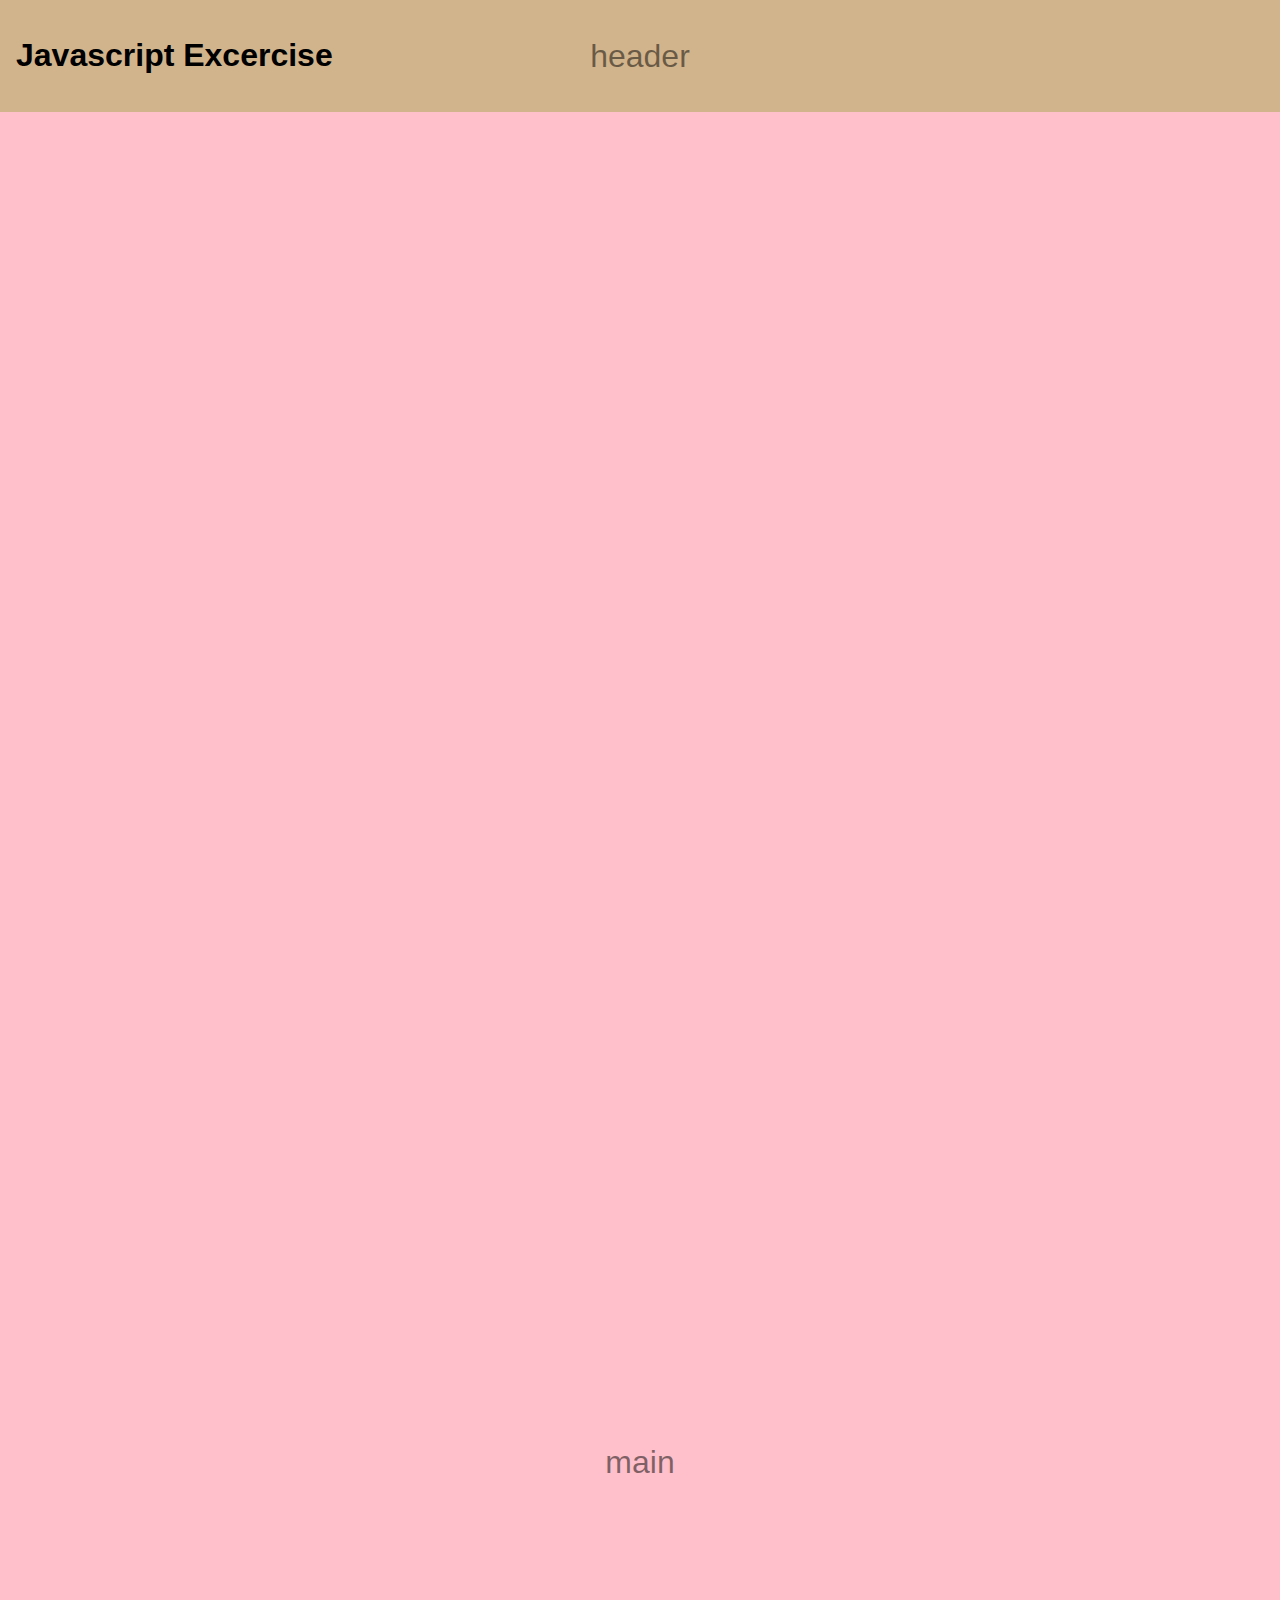
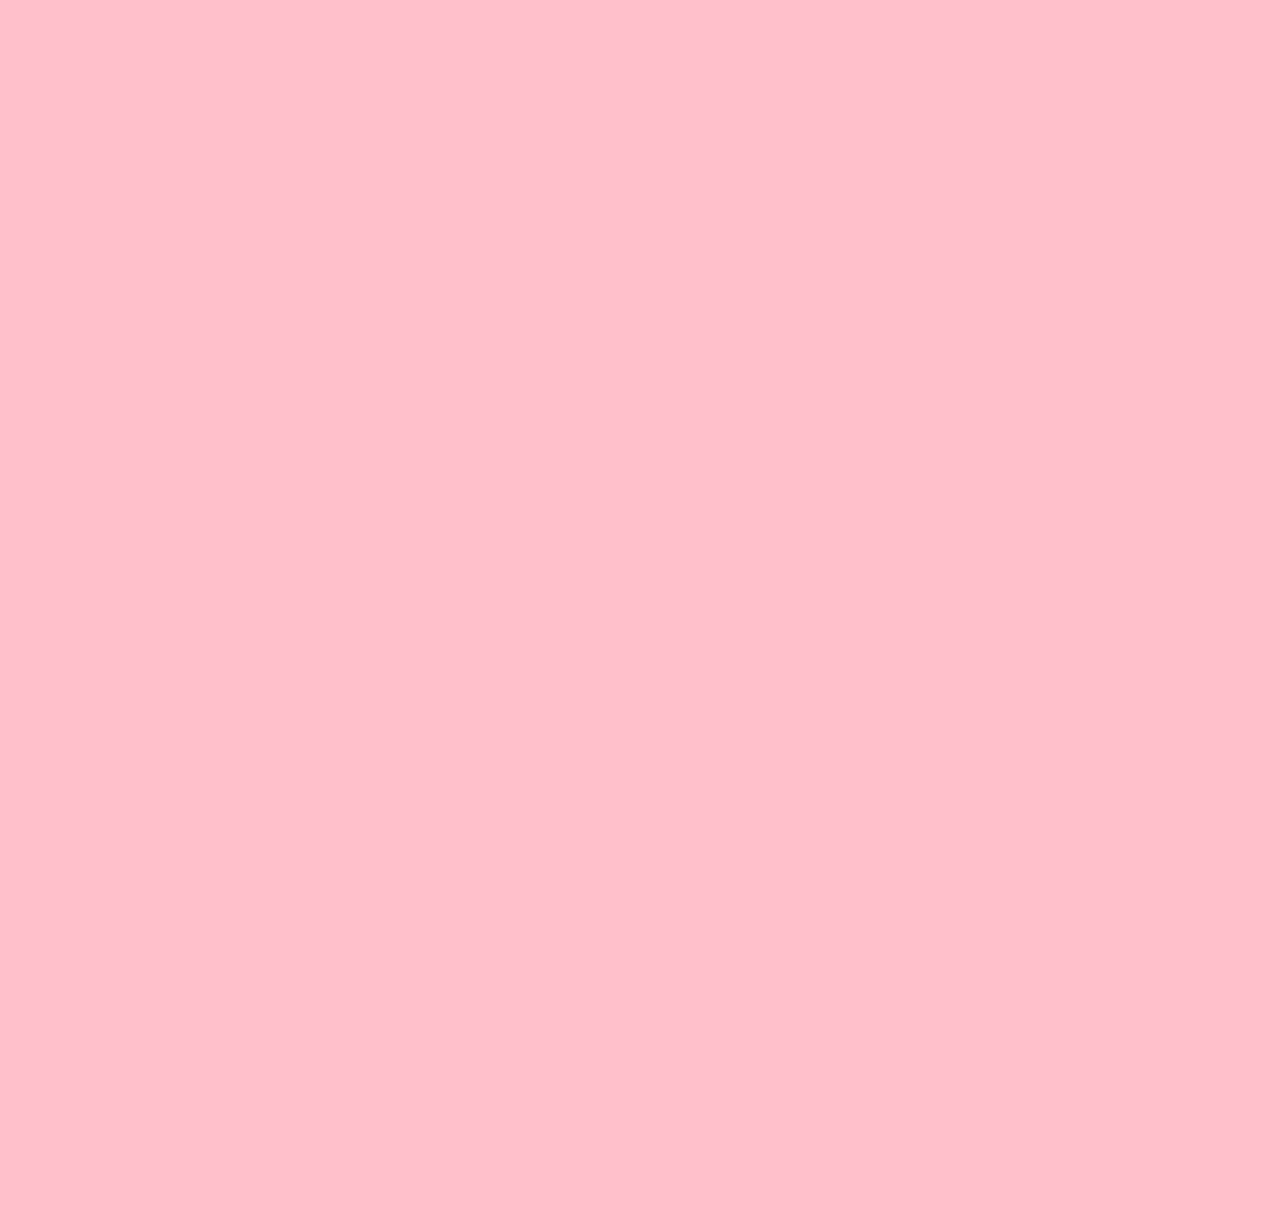
<file: excercise-template/index.html>
<!DOCTYPE html>
<html lang="en">
<head>
    <meta charset="UTF-8">
    <meta name="viewport" content="width=device-width, initial-scale=1.0">
    <title>Javascript Excercise</title>
    <link rel="stylesheet" href="style.css">
    <link rel="stylesheet" href="javacript">
</head>
<body>
    <header>
        <h1>Javascript Excercise</h1>
    </header>
    <main>
        
    </main>
</body>
</html>
</file>
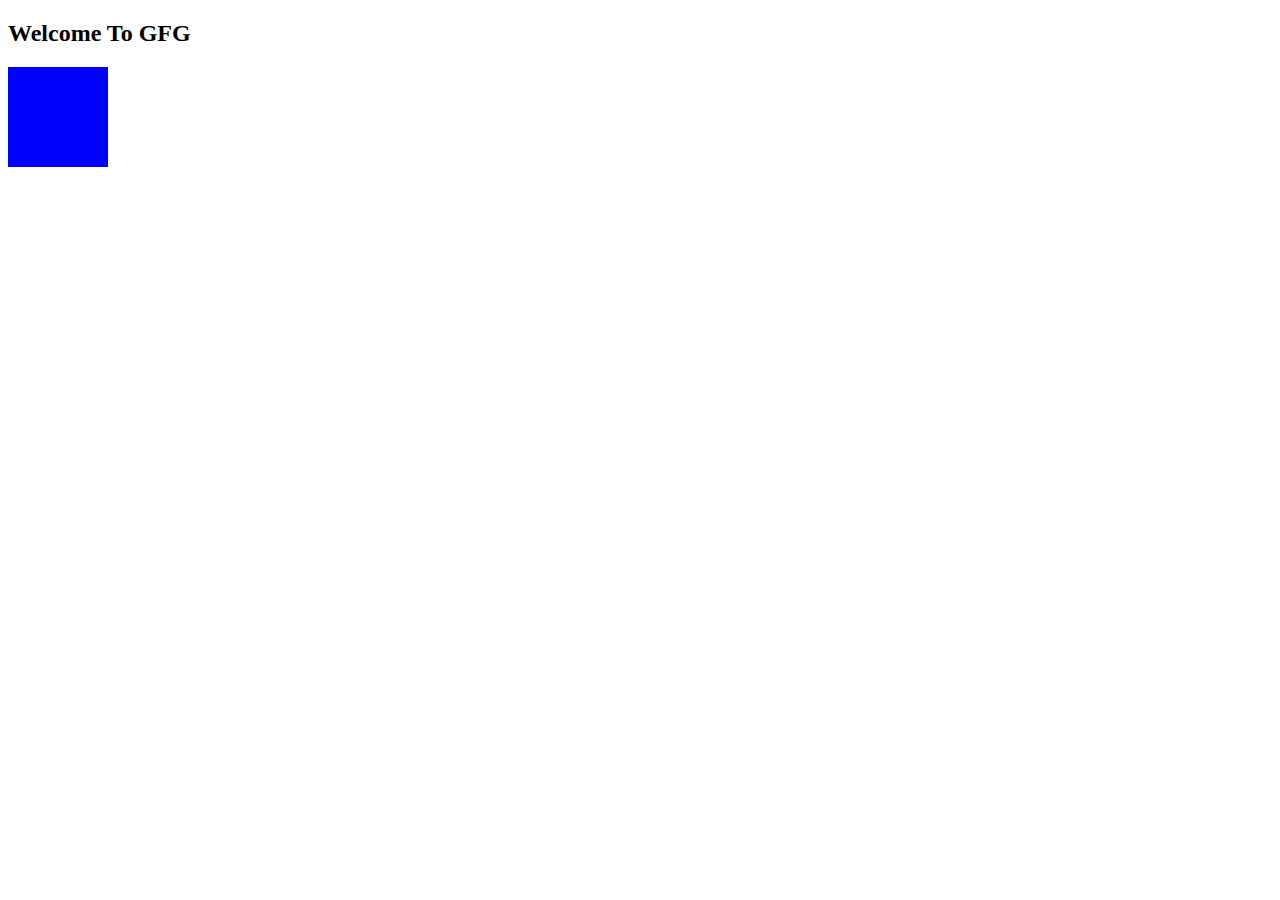
<file: button.html>
<!DOCTYPE html> 
<html> 
  
<head> 
    <title>Page Title</title> 
  
    <style> 
        .box { 
            width: 100px; 
            height: 100px; 
            background-color: blue; 
            cursor: pointer; 
        } 
  
        .box:focus { 
            background-color: red; 
        } 
    </style> 
</head> 
  
<body> 
    <h2>Welcome To GFG</h2> 
    <div class="box"></div> 
</body> 
  
</html>
</file>
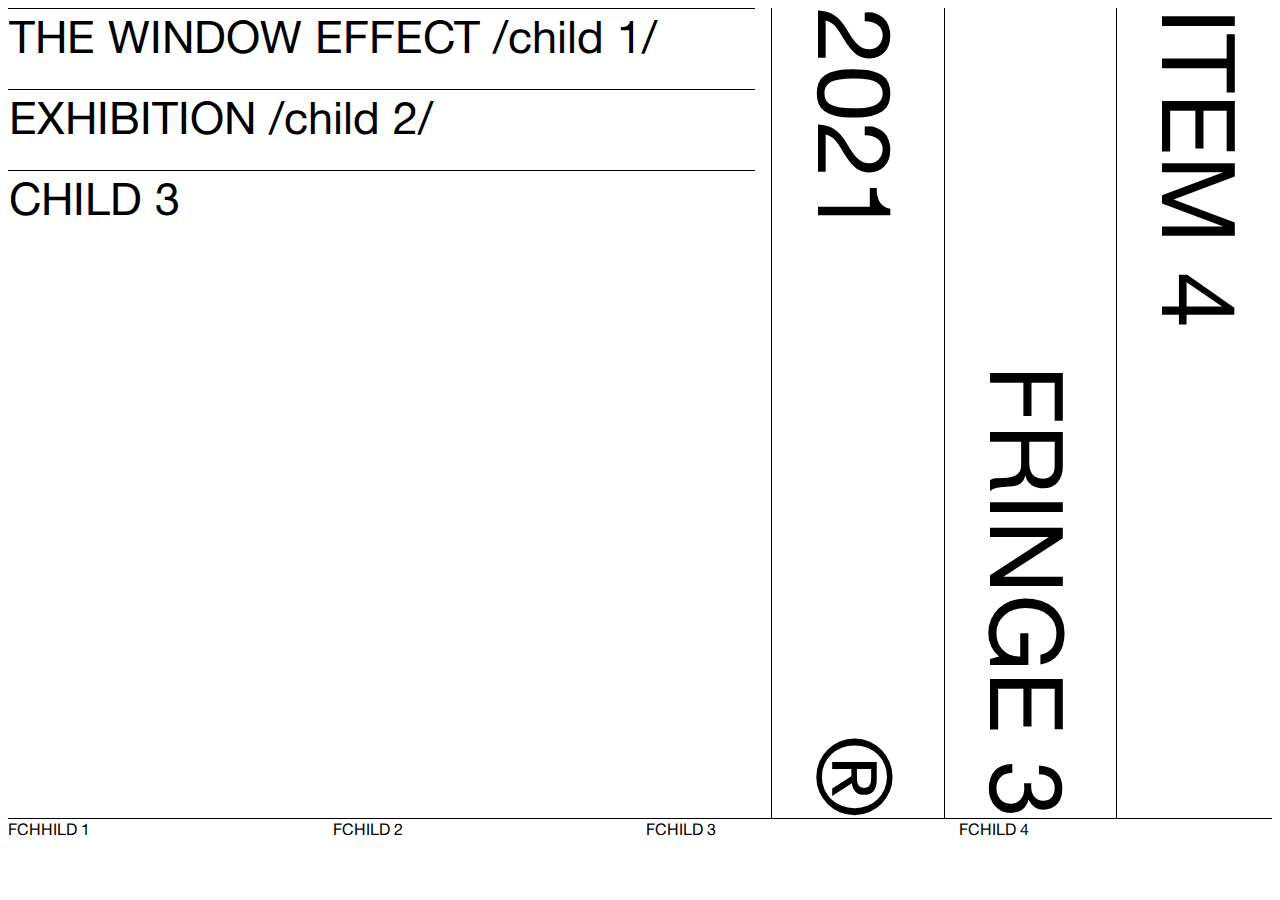
<file: plakat/plakat.html>
<!DOCTYPE html>
<html lang="en">
<head>
    <meta charset="UTF-8">
    <meta name="viewport" content="width=device-width, initial-scale=1.0">
    <link rel="stylesheet" href="style.css">
    <title>plakat_dario_foti</title>
    <meta name="description" content="Posterdesign by Dario Foti. HSLU Student Digital Ideation">
</head>

<body>
    <div class="plakat">
    <div class="container1">
        <div class="item item-1">
            <div class="child child-1">THE WINDOW EFFECT /child 1/</div>
            <div class="child child-2"> EXHIBITION /child 2/</div>
            <div class="child child-3">CHILD 3</div>
        </div>

        <div class="item item-2">
            <div class="subitem subitem-1">2021</div>
            <div class="subtiem subitem-2">®</div>
        </div>

        <div class="item item-3">FRINGE 3</div>
        <div class="item item-4">ITEM 4</div>
      </div>

      <div class="footer">
        <div class="footchild footchild_1">FCHHILD 1</div>
        <div class="footchild footchild_2">FCHILD 2</div>
        <div class="footchild footchild_3">FCHILD 3</div>
        <div class="footchild footchild_4">FCHILD 4</div>
      </div>
    </div>
</body>





<!-- */ <div class="titel">
    ARCHITECTURE
    FRINGE
    2021
    ®
</div>

<div class="subtitel">
    THE WINDOW EFFECT
    EXHIBITION
</div>

<div class="arrow">
 ←

</div>

<div class="lead">
    A CELEBRATION OF LIGHT, SHADOW AND REFLECTION
    01 - 23, JULY 2021
    GLASGOW

    EVENTS,TALKS AND EXHIBITION
</div>

<div class="ltext">
    ARCHITECTUREFRINGE.COM
    @ARCHIFRINGE
    #ARCHIFRINGE

    ARCHITECTURE
FRINGE
2021  ®

</div>  -->
</html>
</file>
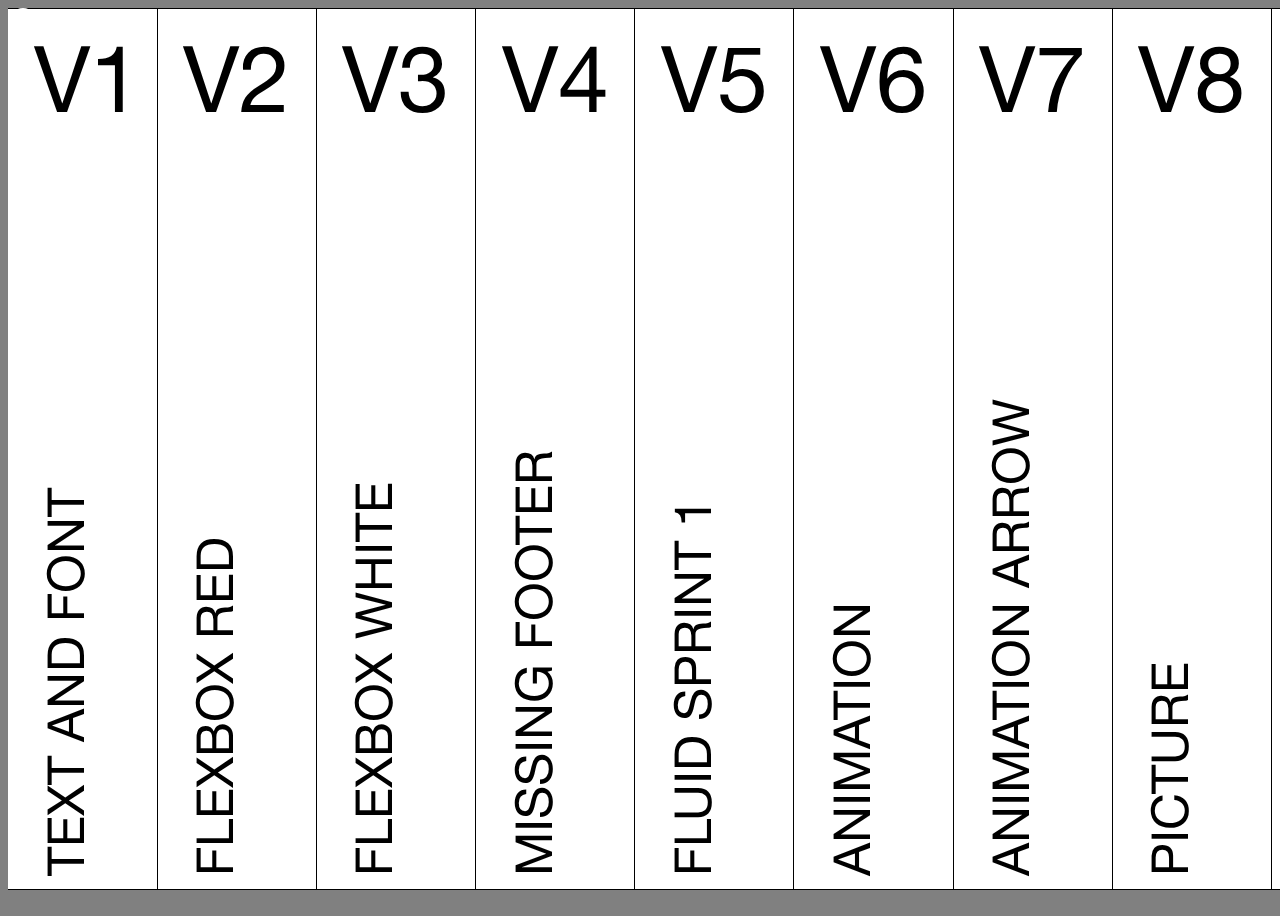
<file: Versionen/Versionen.html>
<!DOCTYPE html>
<html lang="en">

<head>
  <meta charset="UTF-8">
  <meta name="viewport" content="width=device-width, initial-scale=1.0">
  <link rel="stylesheet" href="style.css">
  <script src="script.js"></script>
  <title>plakat_dario_foti</title>
  <meta name="description" content="Posterdesign by Dario Foti. HSLU Student Digital Ideation">
</head>

<body>
  <div id="custom-cursor">
    <svg width="30" height="30" viewBox="0 0 30 30">
      <use xlink:href="cursor-01.svg#cursor"></use>
    </svg>
  </div>

  <div class="plakat">
    <div class="container1">
         <div class="item item-2">
          
        <div class="subitem subitem-1">V1</div>
        <div class="subtiem subitem-2">TEXT AND FONT</div>
      </div>
      <div class="item item-3">
        <div class="subitem subitem-3">V2</div>
        <div class="subtiem subitem-4">FLEXBOX RED</div>
      </div>
      <div class="item item-4">
        <div class="subitem subitem-5">V3</div>
        <div class="subtiem subitem-6">FLEXBOX WHITE</div>
      </div>
      <div class="item item-5">
        <div class="subitem subitem-7">V4</div>
        <div class="subtiem subitem-8">MISSING FOOTER</div>
      </div>
      <div class="item item-6">
        <div class="subitem subitem-9">V5</div>
        <div class="subtiem subitem-10">FLUID SPRINT 1</div>
      </div>
      <div class="item item-7">
        <div class="subitem subitem-11">V6</div>
        <div class="subtiem subitem-12">ANIMATION</div>
      </div>
      <div class="item item-8">
        <div class="subitem subitem-11">V7</div>
      <div class="subtiem subitem-12">ANIMATION ARROW</div>
    </div>
      <div class="item item-9">
        <div class="subitem subitem-11">V8</div>
        <div class="subtiem subitem-12">PICTURE</div>
      </div>
        <div class="item item-10">
        <div class="subitem subitem-13">V9</div>
        <div class="subtiem subitem-14">BACK TO FINAL</div>
      </div>
      </div>

    </div>

    <div class="footer">

    </div>
  </div>
  </div>
</body>

</html>
</file>
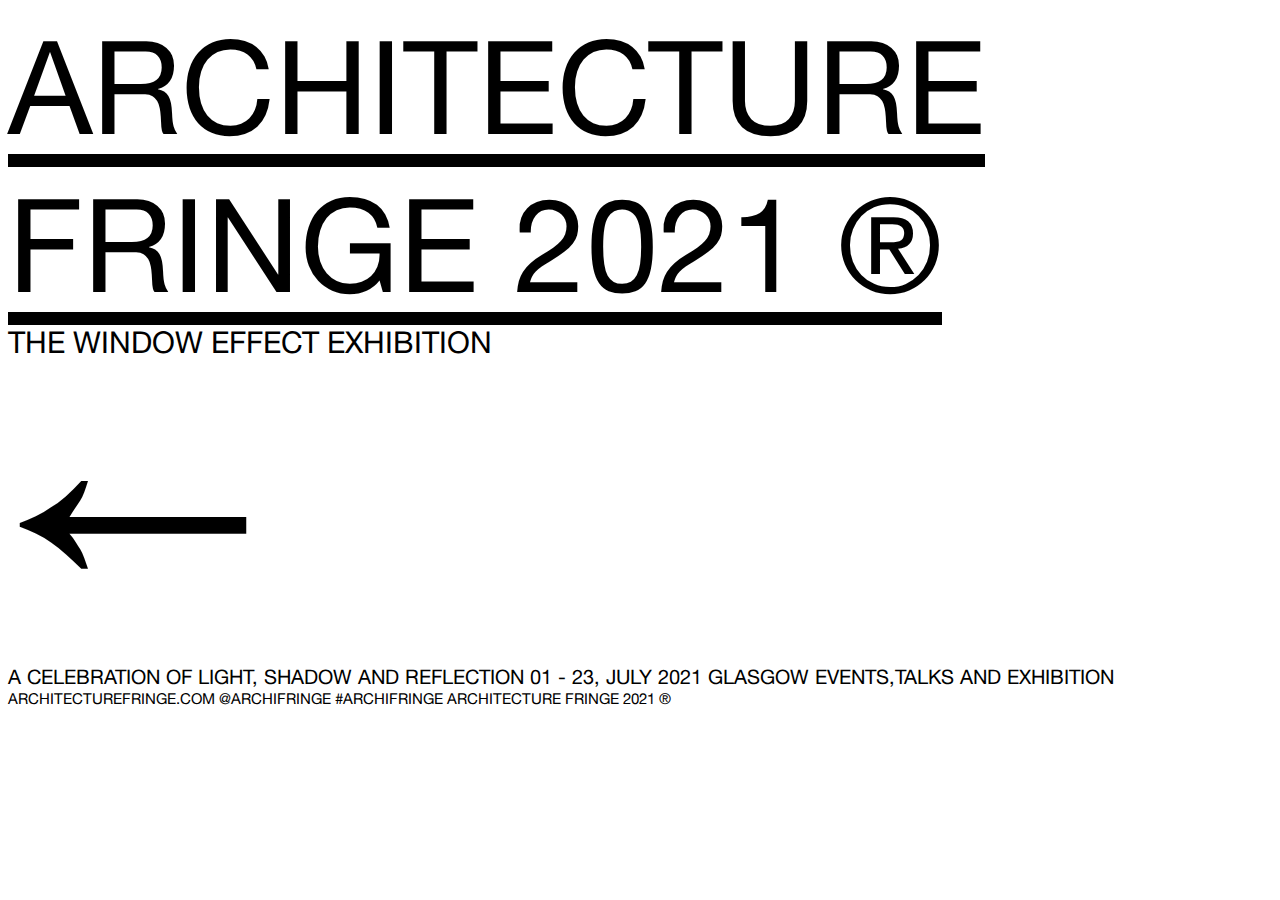
<file: sprint-1/plakat-v1/plakat-v1.html>
<!DOCTYPE html>
<html lang="en">
<head>
    <meta charset="UTF-8">
    <meta name="viewport" content="width=device-width, initial-scale=1.0">
    <link rel="stylesheet" href="style.css">
    <title>plakat_dario_foti</title>
    <meta name="description" content="Posterdesign by Dario Foti. HSLU Student Digital Ideation">
</head>

<body>
   <div></div>
    
</body>
<div class="titel">
    ARCHITECTURE
    FRINGE
    2021
    ®
</div>

<div class="subtitel">
    THE WINDOW EFFECT
    EXHIBITION
</div>

<div class="arrow">
 ←

</div>

<div class="lead">
    A CELEBRATION OF LIGHT, SHADOW AND REFLECTION
    01 - 23, JULY 2021
    GLASGOW

    EVENTS,TALKS AND EXHIBITION
</div>

<div class="ltext">
    ARCHITECTUREFRINGE.COM
    @ARCHIFRINGE
    #ARCHIFRINGE

    ARCHITECTURE
FRINGE
2021                ®

</div>
</html>
</file>
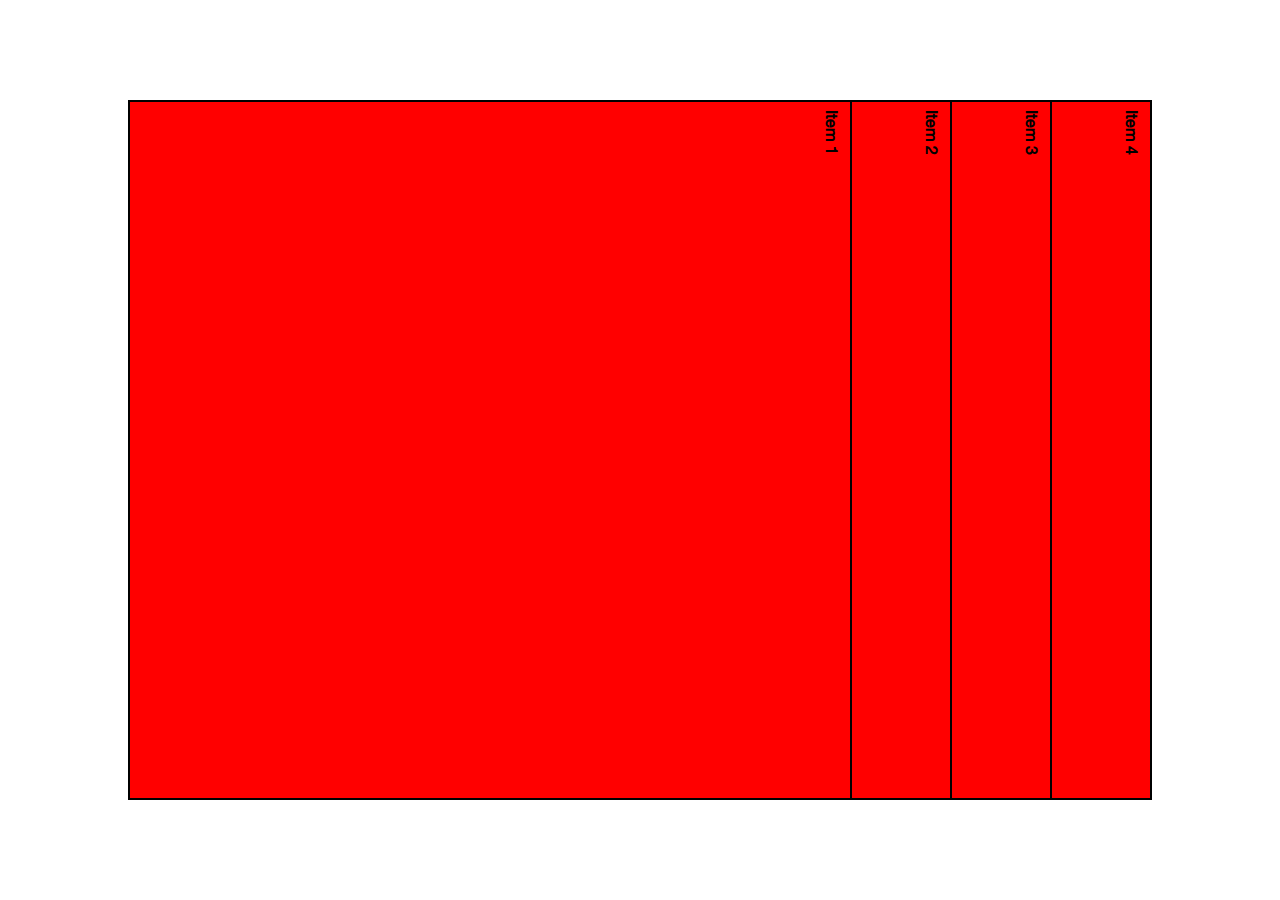
<file: sprint-1/plakat-v2-flex/plakat.html>
<!DOCTYPE html>
<html lang="en">
<head>
    <meta charset="UTF-8">
    <meta name="viewport" content="width=device-width, initial-scale=1.0">
    <link rel="stylesheet" href="style.css">
    <title>plakat_dario_foti</title>
    <meta name="description" content="Posterdesign by Dario Foti. HSLU Student Digital Ideation">
</head>

<body>
    <div class="container1">
        <div class="item item-1">Item 1</div>
        <div class="item item-2">Item 2</div>
        <div class="item item-3">Item 3</div>
        <div class="item item-4">Item 4</div>
      </div>

</body>

<!-- 
    FRAGEN:
    –Wie drehe ich den text um 180 Grad?
    –Flexbox in Flexbox? Ist das möglich, oder besser mit einem Grid arbeiten?








<!-- */ <div class="titel">
    ARCHITECTURE
    FRINGE
    2021
    ®
</div>

<div class="subtitel">
    THE WINDOW EFFECT
    EXHIBITION
</div>

<div class="arrow">
 ←

</div>

<div class="lead">
    A CELEBRATION OF LIGHT, SHADOW AND REFLECTION
    01 - 23, JULY 2021
    GLASGOW

    EVENTS,TALKS AND EXHIBITION
</div>

<div class="ltext">
    ARCHITECTUREFRINGE.COM
    @ARCHIFRINGE
    #ARCHIFRINGE

    ARCHITECTURE
FRINGE
2021  ®

</div>  -->
</html>
</file>
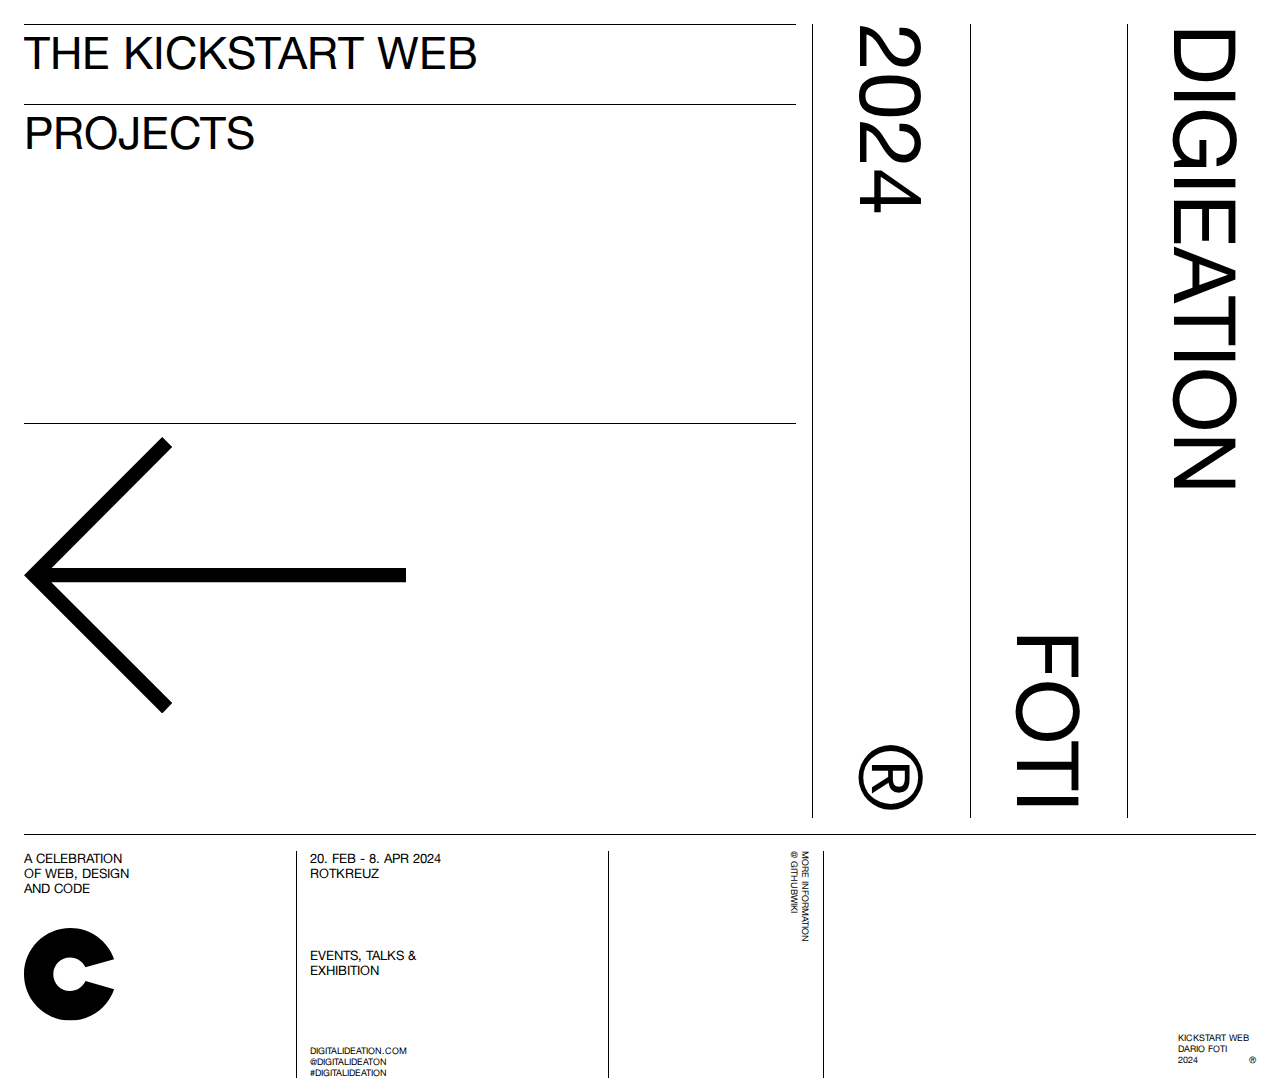
<file: sprint-1/plakat-v5-fluid/plakat.html>
<!DOCTYPE html>
<html lang="en">
<head>
    <meta charset="UTF-8">
    <meta name="viewport" content="width=device-width, initial-scale=1.0">
    <link rel="stylesheet" href="style.css">
    <title>plakat_dario_foti</title>
    <meta name="description" content="Posterdesign by Dario Foti. HSLU Student Digital Ideation">
</head>

<body>
    <div class="plakat">
    <div class="container1">
        <div class="item item-1">
            <div class="child child-1">THE KICKSTART WEB</div>
            <div class="child child-2"> PROJECTS</div>
            <div class="child child-3">  <svg class="pfeil" xmlns="http://www.w3.org/2000/svg" viewBox="0 0 100 72">
                <g clip-path="url(#clip0_161_8)">
                  <path d="M99.5 37.8H7.1L38.6 69.3L36 72L2.6 38.6L0 36L36 0L38.6 2.6L7.2 34.1H99.5V37.8Z"/>
                </g>
                <defs>
                  <clipPath id="clip0_161_8">
                    <rect width="99.5" height="72" fill="white"/>
                  </clipPath>
                </defs>
              </svg></div>

        </div>

        <div class="item item-2">
            <div class="subitem subitem-1">2024</div>
            <div class="subtiem subitem-2">®</div>
        </div>

        <div class="item item-3">FOTI</div>
        <div class="item item-4">
            <div class="subitem subitem-4">DIGIEATION</div>
        </div>
        <div class="item item-5">DARIO</div>
      </div>

      <div class="footer">

           <div class="footchild footchild_1">
            <div class="footchildmini footchildmini-1">A CELEBRATION<br>OF WEB, DESIGN<br> AND CODE
                <br>
                <svg class="kreis" xmlns="http://www.w3.org/2000/svg" viewBox="0 0 50 50">
                  <g clip-path="url(#clip0_169_2)">
                    <path d="M22.5 30.8C18 30.9 14.3 27.2 14.3 22.6C14.3 18 18 14.4 22.5 14.4C25.8 14.4 28.7 16.4 30 19.2L44 15.2C41 6.4 32.5 0 22.6 0C10.1 0 0 10.1 0 22.6C0 35.1 10.1 45.2 22.6 45.2C32.5 45.2 41 38.8 44 29.9L30 25.9C28.7 28.8 25.8 30.8 22.5 30.8Z" fill="black"/>
                  </g>
                  <defs>
                    <clipPath id="clip0_169_2">
                      <rect width="45.2" height="45.2"/>
                    </clipPath>
                  </defs>
                </svg>
            </div>

            <div class="footchildmini footchildmini-2"> <div class="footchildsmall footchildsmall-1">20. FEB - 8. APR 2024<br>
                ROTKREUZ</div>
                <div class="footchildsmall footchildsmall-2">EVENTS, TALKS &<br>EXHIBITION</div>
                <div class="footchildsmall footchildsmall-3"> DIGITALIDEATION.COM<br>
                    @DIGITALIDEATON<br>
                    #DIGITALIDEATION</div>
                </div>

            <div class="footchildmini footchildmini-3">MORE INFORMATION<br>@ GITHUBWIKI</div>
            <div class="footchildmini footchildmini-4">
                KICKSTART WEB<br>DARIO FOTI<br>2024 <div class="og"></div>®</div>
           </div>
            </div>
      </div>
    </div>
</body>





<!-- */ <div class="titel">
    ARCHITECTURE
    FRINGE
    2021
    ®
</div>

<div class="subtitel">
    THE WINDOW EFFECT
    EXHIBITION
</div>

<div class="arrow">
 ←

</div>

<div class="lead">
    A CELEBRATION OF LIGHT, SHADOW AND REFLECTION
    01 - 23, JULY 2021
    GLASGOW

    EVENTS,TALKS AND EXHIBITION
</div>

<div class="ltext">
    ARCHITECTUREFRINGE.COM
    @ARCHIFRINGE
    #ARCHIFRINGE
TICKETS ONLINE AND @<br>GSA RECEPTION
    ARCHITECTURE
FRINGE
2021  ®

</div>  -->
</html>
</file>
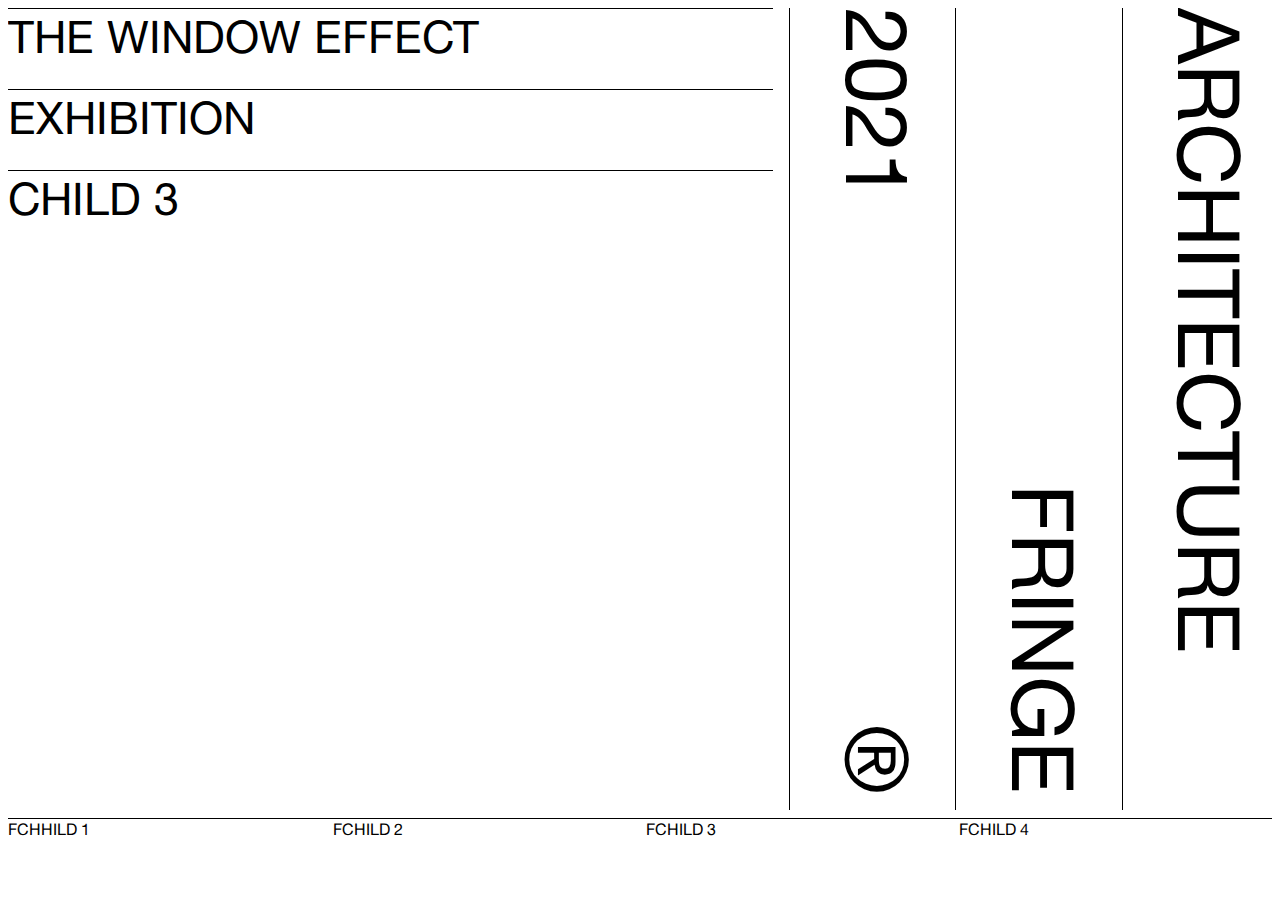
<file: sprint-1/plakat_v4/plakat.html>
<!DOCTYPE html>
<html lang="en">
<head>
    <meta charset="UTF-8">
    <meta name="viewport" content="width=device-width, initial-scale=1.0">
    <link rel="stylesheet" href="style.css">
    <title>plakat_dario_foti</title>
    <meta name="description" content="Posterdesign by Dario Foti. HSLU Student Digital Ideation">
</head>

<body>
    <div class="plakat">
    <div class="container1">
        <div class="item item-1">
            <div class="child child-1">THE WINDOW EFFECT</div>
            <div class="child child-2"> EXHIBITION</div>
            <div class="child child-3">CHILD 3</div>
        </div>

        <div class="item item-2">
            <div class="subitem subitem-1">2021</div>
            <div class="subtiem subitem-2">®</div>
        </div>

        <div class="item item-3">FRINGE</div>
        <div class="item item-4">
            <div class="subitem subitem-4">ARCHITECTURE</div>

        </div>
      </div>

      <div class="footer">
        <div class="footchild footchild_1">FCHHILD 1</div>
        <div class="footchild footchild_2">FCHILD 2</div>
        <div class="footchild footchild_3">FCHILD 3</div>
        <div class="footchild_4">FCHILD 4</div>
      </div>
    </div>
</body>





<!-- */ <div class="titel">
    ARCHITECTURE
    FRINGE
    2021
    ®
</div>

<div class="subtitel">
    THE WINDOW EFFECT
    EXHIBITION
</div>

<div class="arrow">
 ←

</div>

<div class="lead">
    A CELEBRATION OF LIGHT, SHADOW AND REFLECTION
    01 - 23, JULY 2021
    GLASGOW

    EVENTS,TALKS AND EXHIBITION
</div>

<div class="ltext">
    ARCHITECTUREFRINGE.COM
    @ARCHIFRINGE
    #ARCHIFRINGE

    ARCHITECTURE
FRINGE
2021  ®

</div>  -->
</html>
</file>
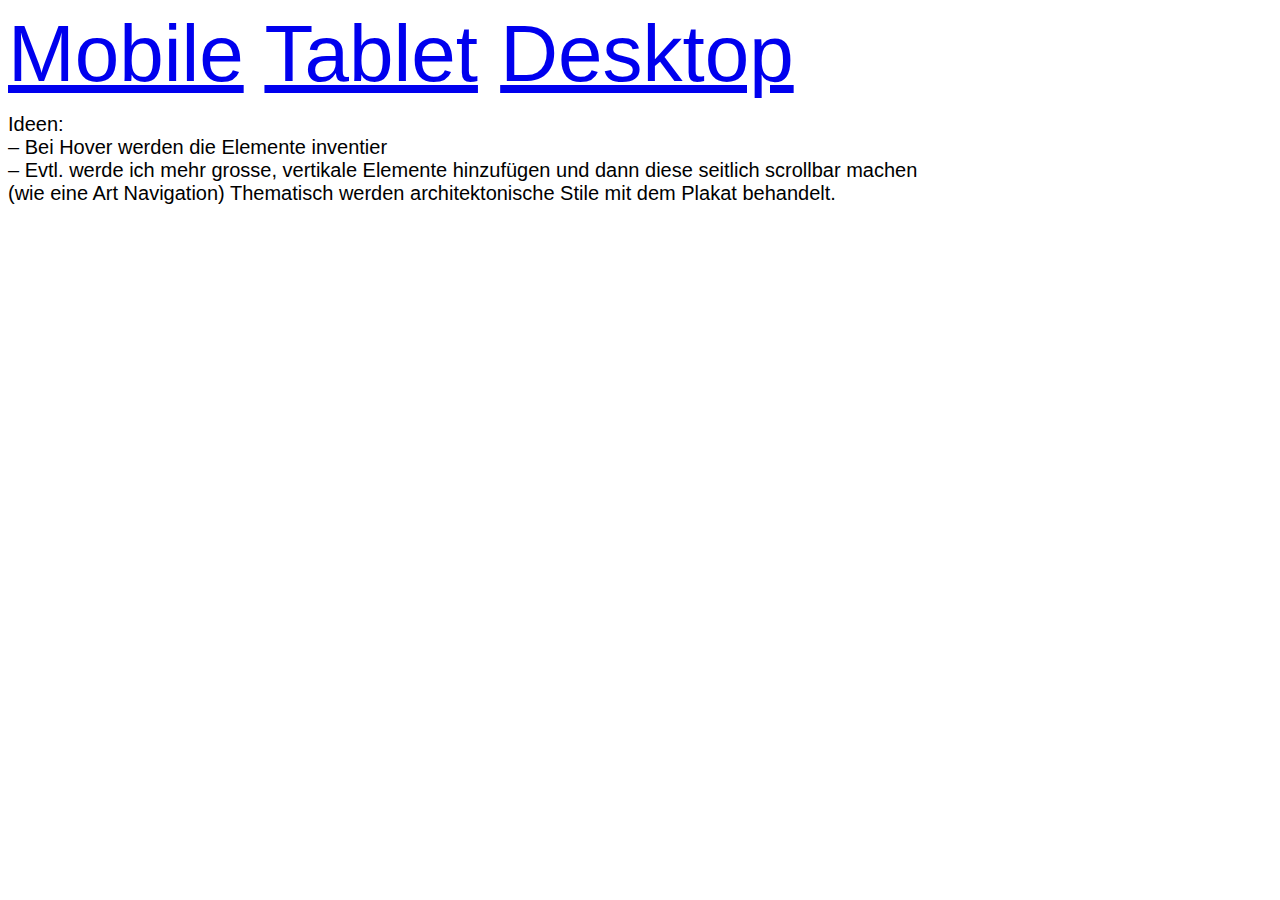
<file: sprint-1/skizzen/skizzen.html>
<!DOCTYPE html>
<html lang="en">
<head>
    <meta charset="UTF-8">
    <meta name="viewport" content="width=device-width, initial-scale=1.0">
    <title>Document</title>
    <link rel="stylesheet" href="style.css">
</head>
<body>
    <a href="https://www.figma.com/proto/5xyHdoMVrAx7pjWQ0ZZFe5/Plakat-Kiweb-Mobile?page-id=0%3A1&type=design&node-id=81-66&viewport=36%2C-187%2C0.85&t=QVt2EQyet245Mb1i-1&scaling=scale-down&mode=design">Mobile</a>
    <a href="https://www.figma.com/proto/eT5jcNYVBZvWfcnY4e9v2X/Plakat-Kiweb-Tablet?page-id=0%3A1&type=design&node-id=1-2&viewport=179%2C115%2C0.64&t=1FtgUIz5uF9Dj36m-1&scaling=scale-down&mode=design">Tablet</a>
    <a href="https://www.figma.com/proto/wgBgYO70L00WPUHkAu79Ze/Plakat-Kiweb-Desktop?page-id=0%3A1&type=design&node-id=1-2&viewport=245%2C98%2C0.63&t=1tpb6TmjRx910y1A-1&scaling=scale-down&mode=design">Desktop</a>
    </div>
</body>
<footer>
    <div class="titel">Ideen:</div>
– Bei Hover werden die Elemente inventier<br> 
– Evtl. werde ich mehr grosse, vertikale Elemente hinzufügen und dann diese seitlich scrollbar machen<br> 
    (wie eine Art Navigation) Thematisch werden architektonische Stile mit dem Plakat behandelt.
</footer>
</html>
</file>
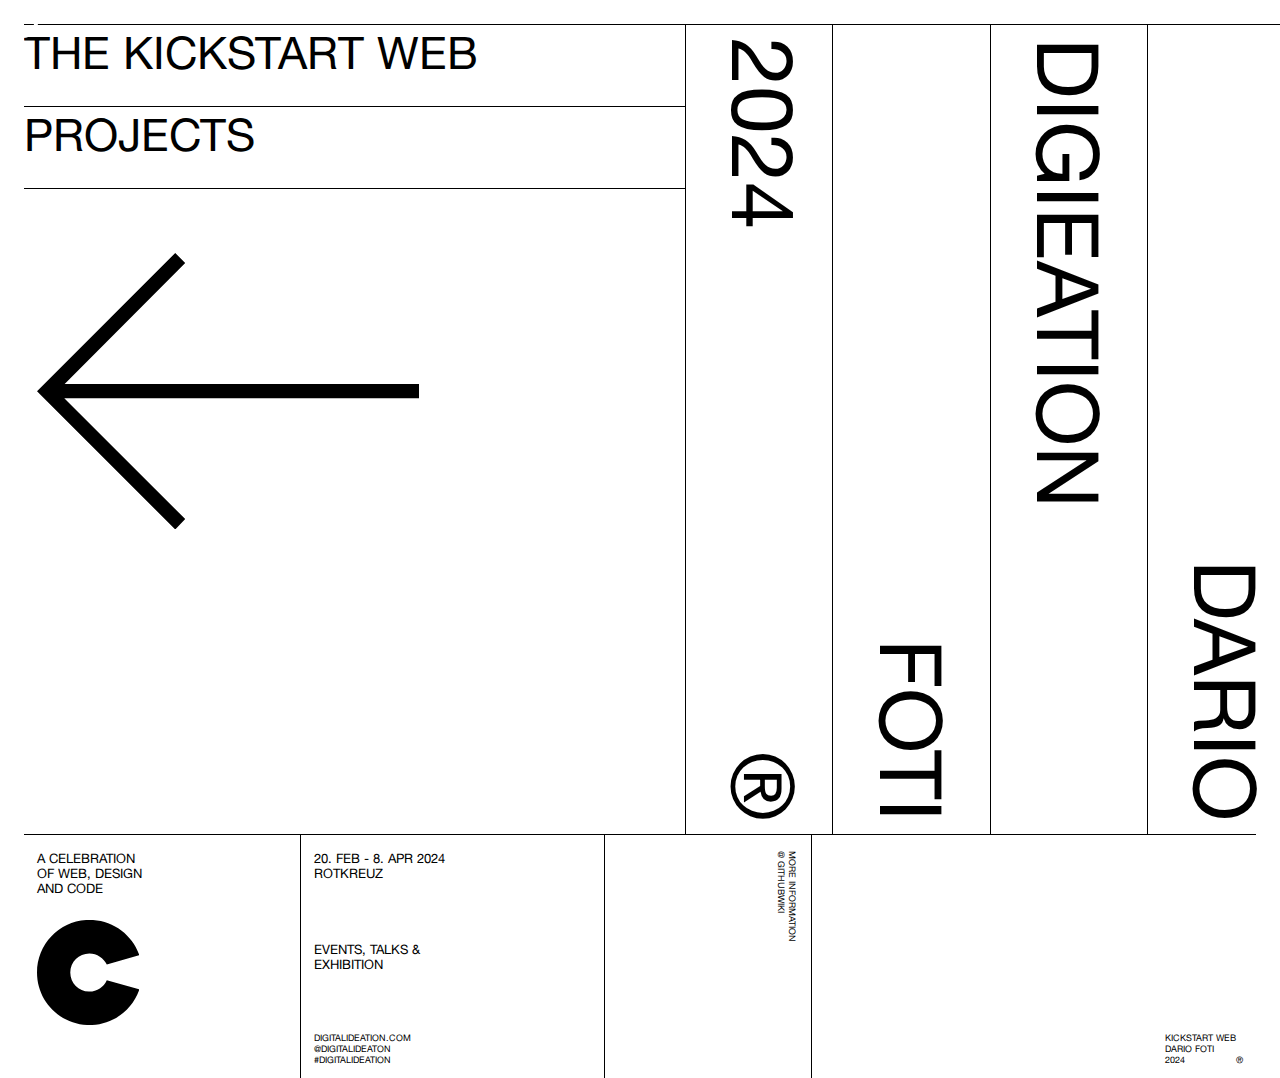
<file: sprint-2/plakat-v7-animation/plakat-v7.html>
<!DOCTYPE html>
<html lang="en">

<head>
  <meta charset="UTF-8">
  <meta name="viewport" content="width=device-width, initial-scale=1.0">
  <link rel="stylesheet" href="style.css">
  <script src="script.js"></script>
  <title>plakat_dario_foti</title>
  <meta name="description" content="Posterdesign by Dario Foti. HSLU Student Digital Ideation">
</head>

<body>
  <div id="custom-cursor">
    <svg width="30" height="30" viewBox="0 0 30 30">
      <use xlink:href="cursor-01.svg#cursor"></use>
    </svg>
  </div>

  <div class="plakat">
    <div class="container1">
      <div class="item item-1">
        <div class="child child-1">THE KICKSTART WEB</div>
        <div class="child child-2"> PROJECTS</div>
        <div class="child child-3"> <svg class="pfeil" xmlns="http://www.w3.org/2000/svg" viewBox="0 0 100 72">
            <g clip-path="url(#clip0_161_8)">
              <path d="M99.5 37.8H7.1L38.6 69.3L36 72L2.6 38.6L0 36L36 0L38.6 2.6L7.2 34.1H99.5V37.8Z" />
            </g>
            <defs>
              <clipPath id="clip0_161_8">
                <rect width="99.5" height="72" fill="white" />
              </clipPath>
            </defs>
          </svg></div>

      </div>

      <div class="item item-2">
        <div class="subitem subitem-1">2024</div>
        <div class="subtiem subitem-2">®</div>
      </div>

      <div class="item item-3">FOTI</div>
      <div class="item item-4">
        <div class="subitem subitem-4">DIGIEATION</div>
      </div>
      <div class="item item-5">DARIO</div>
    </div>

    <div class="footer">

      <audio id="hoverSound">
        <source src="Wir haben Spass und ihr nicht (feat. Marie) (Radio Edit).mp3" type="audio/mpeg">
      </audio>

      <div class="footchild footchild_1">
        <div class="footchildmini footchildmini-1">A CELEBRATION<br>OF WEB, DESIGN<br> AND CODE
          <br>
          <svg class="kreis" xmlns="http://www.w3.org/2000/svg" viewBox="0 -2.1 44 49">
            <g clip-path="url(#clip0_169_2)">
              <path
                d="M22.5 30.8C18 30.9 14.3 27.2 14.3 22.6C14.3 18 18 14.4 22.5 14.4C25.8 14.4 28.7 16.4 30 19.2L44 15.2C41 6.4 32.5 0 22.6 0C10.1 0 0 10.1 0 22.6C0 35.1 10.1 45.2 22.6 45.2C32.5 45.2 41 38.8 44 29.9L30 25.9C28.7 28.8 25.8 30.8 22.5 30.8Z"
                fill="black" />
            </g>
            <defs>
              <clipPath id="clip0_169_2">
                <rect width="45.2" height="45.2" />
              </clipPath>
            </defs>
          </svg>
        </div>

        <div class="footchildmini footchildmini-2">
          <div class="footchildsmall footchildsmall-1">20. FEB - 8. APR 2024<br>
            ROTKREUZ</div>
          <div class="footchildsmall footchildsmall-2">EVENTS, TALKS &<br>EXHIBITION</div>
          <div class="footchildsmall footchildsmall-3"> DIGITALIDEATION.COM<br>
            @DIGITALIDEATON<br>
            #DIGITALIDEATION</div>
        </div>

        <div class="footchildmini footchildmini-3">MORE INFORMATION<br>@ GITHUBWIKI</div>
        <div class="footchildmini footchildmini-4">
          KICKSTART WEB<br>DARIO FOTI<br>2024 <div class="og"></div>®</div>
      </div>
    </div>
  </div>
  </div>
</body>

</html>
</file>
<file: excercise-template/style.css>
* {
    font-family: sans-serif;
}

body {
    margin: 0;
}

header {
    background-color: tan;
    padding: 1rem;
    position: relative;
}

header::before {
    content: "header";
    font-size: 2rem;
    color: rgba(0, 0, 0, 0.5);
    position: absolute;
    top: 50%;
    left: 50%;
    transform: translate(-50%, -50%);
}

main {
    height: 300vh;
    width: 100%;
    background-color: pink;
    position: relative;
}

main::before {
    content: "main";
    font-size: 2rem;
    color: rgba(0, 0, 0, 0.5);
    position: absolute;
    top: 50%;
    left: 50%;
    transform: translate(-50%, -50%);
}

.dynamic-element {
    width: 50%;
    color: black;
    font-size: 2rem;
    transition: all 1s;
    padding: 2rem;
}

.first {
    background-color: antiquewhite;
    height: 100vh;
}

.second {
    background-color: blueviolet;
    height: 50vh;
}

.border-radius-transition {
    border-radius: 5rem;
}
</file>
<file: plakat/style.css>
*,
*::before,
*::after {

  box-sizing: border-box;
  }

  @font-face {
    font-family: Posterfont;
    src: url(fonts/c7988a4e3e8cc0b7152a121298699ed0.woff2)
}

  .plakat{
    height: 90vh;
    margin: 0;
    display: flex;
    flex-direction: column;
    justify-content: flex-start;
    align-items: left;
    white-space: nowrap;
  }
  
  .container1 {
    width: 100vw;
    height: 50vw;
    margin: 0 auto;
    font-family: Posterfont;
    display: flex;
    justify-content: space-evenly;
    align-items: stretch;
    align-content: center;
    min-height: 100%;
  }
  
  .item{
    width: 13vw;
    writing-mode: sideways-rl;

}

  .item-2, .item-3, .item-4 {
    padding-left: 2vw;
    padding-right: 2vw;
    font-size: 8vw;
    flex-grow: 0.01;
    border-left: 1px solid black;  
  }

  .item-1 {
    flex-grow: 1;
    display: flex;
    margin-right: 1rem;
  }
  .item-3 {
    text-align: end;
  }

  .item-2{
    display: flex;
    justify-content: space-between;
  }
  .subitem-1 {
    height: fit-content;
  }

  .subitem-2 {
    text-align: end;
    height: fit-content;
  }


    .child {
      writing-mode: horizontal-tb;
      border-top: 4px;
      font-size: 3.5vw;
      border-top: 1px solid black;
      padding-left: 1px;

    }

    .child-1 {
        min-height: 10%;
    }

    .child-2 {
        min-height: 10%;
    }
    .child-3 {
        min-height: 10%;
    }

    .footer {
      font-family: Posterfont;
      display: flex;
      align-content: left;
      align-items: left;
      justify-content: space-between;
    }

    .footchild {
      flex-grow: 0.33;
      display: flex;
      border-top: 1px solid black;
    }
    .footchild_1 {
      flex-grow: 0.33;
      display: flex;
      border-top: 1px solid black;

    }
    .footchild_2 {
      flex-grow: 0.33;
      display: flex;
      border-top: 1px solid black;
      }

      .footchild_3 {
        flex-grow: 0.33;
        display: flex;
        border-top: 1px solid black;
        }

        .footchild_4 {
          flex-grow: 0.33;
          display: flex;
          border-top: 1px solid black;
          }
</file>
<file: Versionen/style.css>
body {
  cursor: none;
  background-color: gray;
}

@font-face {
  font-family: Posterfont;
  src: url(fonts/c7988a4e3e8cc0b7152a121298699ed0.woff2);
}
#custom-cursor {
  position: absolute;
  width: 30px;
  height: 30px;
  pointer-events: none;
  font-family: Posterfont;
  color: white;
  text-indent: 35px;
  font-size: 25px;
  background-image: url(cursor-01.svg);
  z-index: 1;
}
#dario-image {
  position: absolute;
  top: 0;
  left: 0;
  width: 100%;
  height: 100%;
  object-fit: cover; /* Bild proportional im Container füllen */
  object-position: center; /* Bild im Container zentrieren */
}

::selection {
  color: #db0034;
  background-color: transparent;
}

@keyframes scrollBannerhigh {
  0% {
    transform: translateY(-100%);
  }
  70% {
    transform: translateY(0%);
  }
  80% {
    transform: translateY(-5%);
  }
  100% {
    transform: translateY(0%);
  }
}

@keyframes scrollBanner {
  0% {
    transform: translateX(-100%);
  }
  70% {
    transform: translateX(0%);
  }
  80% {
    transform: translateX(-5%);
  }
  100% {
    transform: translateX(0%);
  }
}
@keyframes rotateClockwise {
  from {
    transform: rotate(0deg);
  }
  to {
    transform: rotate(360deg);
  }
}

.plakat {
  height: 100vh;
  margin: 0;
  display: flex;
  flex-direction: column;
  align-items: left;
  white-space: nowrap;
  font-family: Posterfont;
}

.container1 {
  height: 98vh;
  font-family: Posterfont;
  display: flex;
  align-items: stretch;
  align-content: center;
  background-color: gray;
  justify-content: stretch;
  align-items: stretch;
}

.item {
  writing-mode: sideways-rl;
  transition: font-size 0.3s ease-out;
  border-top: 1px solid black;
  padding-top: 1vw;
  padding-left: 2vw;
  padding-right: 2vw;
  padding-bottom: 1vw;
  font-size: 7.2vw;
  border-left: 1px solid black;
  border-bottom: 1px solid black;
  display: flex;
  justify-content: space-between;
  background-color: white;
}
.item:hover {
  background-color: rgb(141, 233, 113);
  font-size: 7vw;
  transition: transform 1s ease-in-out;
}
.item-2 {
  display: flex;
  justify-content: space-between;
  border-left: none;
  padding-right: 1rem;
  animation: scrollBannerhigh 1.9s ease-in;
}
.item-3 {
  animation: scrollBannerhigh 2s ease-in;
}
.item-4 {
  animation: scrollBannerhigh 2.4s ease-in;
}

.item-5 {
  animation: scrollBannerhigh 2.2s ease-in;
}
.item-6 {
  animation: scrollBannerhigh 2.7s ease-in;
}
.item-7 {
  animation: scrollBannerhigh 2.4s ease-in;
}

.item-8 {
  animation: scrollBannerhigh 2.3s ease-in;
}
.item-9 {
  animation: scrollBannerhigh 2.4s ease-in;
}

.item-10 {
  animation: scrollBannerhigh 2.6s ease-in;
}

.subitem-1,
.subitem-3,
.subitem-5,
.subitem-7,
.subitem-9,
.subitem-11,
.subitem-13 {
  height: fit-content;
  writing-mode: horizontal-tb;
}

.subitem-2,
.subitem-4,
.subitem-6,
.subitem-8,
.subitem-10,
.subitem-12,
.subitem-14 {
  text-align: end;
  height: fit-content;
  text-align: center;
  writing-mode: sideways-lr;
  font-size: 4vw;
}

.child {
  writing-mode: horizontal-tb;
  border-top: 4px;
  font-size: 3.5vw;
  border-top: 1px solid black;
  overflow: hidden;
  background-color: white;
  transition: font-size 0.3s ease-out;
}
.child:hover {
  background-color: rgb(141, 233, 113);
  font-size: 3.7vw;
  transition: 0s;
}

.footer {
  display: flex;
  flex-grow: 1;
  display: flex;
  flex-direction: row;
  font-size: 1vw;
  min-height: 30%;
  background-color: white;
}
</file>
<file: sprint-1/plakat-v1/style.css>
@font-face {
    font-family: Posterfont;
    src: url(fonts/c7988a4e3e8cc0b7152a121298699ed0.woff2);
}
body {
    font-family: Posterfont;
}

.titel{
    font-size: 130px;
    text-decoration: underline;
    text-underline-offset: 20px;
}

.subtitel {
    font-size: 30px;
}

.arrow{
font-size: 250px;    
}

.lead {
    font-size: 20px;
}

.ltext {
  font-size: 15px;  
}
</file>
<file: sprint-1/plakat-v2-flex/style.css>
*,
*::before,
*::after {

  box-sizing: border-box;
  }

  @font-face {
    font-family: Posterfont;
    src: url(fonts/c7988a4e3e8cc0b7152a121298699ed0.woff2)
}

  
  body {
    margin: 0;
    padding: 0;
    font-family: Posterfont;
    color: var(--clr-dark);
    display: flex;
    justify-content: center;
    align-items: center;
    height: 100vh;
  }
  
  .container1 {
    width: 80%;
    height: 700px;
    margin: 0 auto;
    border: 1px solid;
  }
  
  .item{
    font-family: Posterfont;
    width: 100px;
    contain-intrinsic-height: ;
    border: 1px solid;
    background-color: red;
    padding: 0.5em;
    font-weight: 700;
    writing-mode: vertical-rl;
    text-orientation: sideways-right;
}
  
  .container1 {
    display: flex;
    justify-content: space-evenly;
    align-items: stretch;
  }
  .item-1 {
    flex-grow: 1;}
</file>
<file: sprint-1/plakat-v5-fluid/style.css>
*,
*::before,
*::after {
  }

  @font-face {
    font-family: Posterfont;
    src: url(fonts/c7988a4e3e8cc0b7152a121298699ed0.woff2)
}

  .plakat{
    height: 90vh;
    margin: 0;
    display: flex;
    flex-direction: column;
    justify-content: flex-start;
    align-items: left;
    white-space: nowrap;
    font-family: Posterfont;
    padding: 1rem;
  }
  
  .container1 {
    width: 100vw;
    height: 50vw;
    margin: 0 auto;
    font-family: Posterfont;
    display: flex;
    justify-content: space-evenly;
    align-items: stretch;
    align-content: center;
    min-height: 100%;
  }
  
  .item{
    writing-mode: sideways-rl;
    margin-bottom: 1rem
}

  .item-2, .item-3 {
  padding-left: 2vw;
  padding-right: 2vw;
  padding-bottom: 0.5vw;
  font-size: 6.75vw;
  flex-shrink: 1;
  border-left: 1px solid black; 
  display: flex;
  align-items: flex-end;
 
  }
  .item-4 {
    padding-left: 2vw;
    padding-right: 2vw;
    padding-bottom: 1vw;
    padding-bottom: 1.25vw;
    font-size: 6.75vw;
    flex-shrink: 1;
    border-left: 1px solid black;
    overflow: hidden;
  
  }
  .item-1 {
    flex-grow: 1;
    display: flex;
    margin-right: 1rem;
  }

  .item-2{
    display: flex;
    justify-content: space-between;
  }

  .item-3 {
    text-align: end;
    justify-content: end;
  }

  .subitem-1 {
    height: fit-content;
  }

  .subitem-2 {
    text-align: end;
    height: fit-content;
  }


    .child {
      writing-mode: horizontal-tb;
      border-top: 4px;
      font-size: 3.5vw;
      border-top: 1px solid black;  
      overflow: hidden;

    }

    .child-1 {
        min-height: 10%;
    }

    .child-2 {
        min-height: 40%;
    }
    .child-3 {
        min-height: 10%;
    }

.pfeil {
  margin-top: 1vw;
  width: 30vw;
}

    .footer {
    display: flex;
    flex-grow: 1;
    display: flex;
    flex-direction: row;
    border-top: 1px solid black;
    font-size: 1vw;
    min-height: 30%;
    }

    .footchild {
      display: flex;
      flex-grow: 1;

    }
    .footchildmini {
      display: flex;
      flex-grow: 1;
      flex-direction: row;
      margin-top: 1rem;
    }
.footchildmini-1 {
  flex-direction: column;
  
}
    .kreis {
      margin-top: 2.5vw; 
      width: 8vw
    }

    .footchildmini-2 {
      flex-direction: column;
      border-left: 1px solid black;
      padding-left: 1vw;
      justify-content: space-between;
    }
   .footchildmini-3 {
    writing-mode: sideways-rl;
    font-size: 0.7vw;
    padding-right: 1vw;
   }

    .footchildmini-3 {
      flex-direction: column;
      border-left: 1px solid black;
      padding-left: 1vw;
    }

    .footchildsmall-3 {
      font-size: 0.7vw;
    }
    .footchildmini-4 {
      font-size: 0.7vw;
      border-left: 1px solid black;
      padding-left: 1vw;
      justify-content: flex-end;
      align-items: flex-end;
      padding-bottom: 1vw;
      min-width: 34%;
      display: flex;
      align-items: flex-end; 
      
     }
     .og {

     }
</file>
<file: sprint-1/plakat_v4/style.css>
*,
*::before,
*::after {

  box-sizing: border-box;
  }

  @font-face {
    font-family: Posterfont;
    src: url(fonts/c7988a4e3e8cc0b7152a121298699ed0.woff2)
}

  .plakat{
    height: 90vh;
    margin: 0;
    display: flex;
    flex-direction: column;
    justify-content: flex-start;
    align-items: left;
    white-space: nowrap;
  }
  
  .container1 {
    width: 100vw;
    height: 50vw;
    margin: 0 auto;
    font-family: Posterfont;
    display: flex;
    justify-content: space-evenly;
    align-items: stretch;
    align-content: center;
    min-height: 100%;
  }
  
  .item{
    width: 13vw;
    writing-mode: sideways-rl;

}

  .item-2, .item-3 {
    padding-left: 2vw;
    padding-right: 2vw;
    padding-bottom: 1.25vw;
    margin-bottom: 0.5rem;
    font-size: 6.75vw;
    flex-shrink: 1;
    border-left: 1px solid black; 
    overflow: hidden;
 
  }
  .item-4 {
    padding-left: 2vw;
    padding-right: 2vw;
    padding-bottom: 1vw;
    padding-bottom: 1.25vw;
    margin-bottom: 0.5rem;
    font-size: 6.75vw;
    flex-shrink: 1;
    border-left: 1px solid black;
    overflow: hidden;
  
  }
  .item-1 {
    flex-grow: 1;
    display: flex;
    margin-right: 1rem;
  }
  .item-3 {
    text-align: end;
  }

  .item-2{
    display: flex;
    justify-content: space-between;
  }
  .subitem-1 {
    height: fit-content;
  }

  .subitem-2 {
    text-align: end;
    height: fit-content;
  }


    .child {
      writing-mode: horizontal-tb;
      border-top: 4px;
      font-size: 3.5vw;
      border-top: 1px solid black;  
      overflow: hidden;

    }

    .child-1 {
        min-height: 10%;
    }

    .child-2 {
        min-height: 10%;
    }
    .child-3 {
        min-height: 10%;
    }

    .footer {
      font-family: Posterfont;
      display: flex;
      align-content: left;
      align-items: left;
      justify-content: space-between;
    }

    .footchild {
      flex-grow: 0.33;
      display: flex;
      border-top: 1px solid black;
    }
    .footchild_1 {
      flex-grow: 0.33;
      display: flex;
      border-top: 1px solid black;

    }
    .footchild_2 {
      flex-grow: 0.33;
      display: flex;
      border-top: 1px solid black;
      }

      .footchild_3 {
        flex-grow: 0.33;
        display: flex;
        border-top: 1px solid black;
        }

        .footchild_4 {
          flex-grow: 0.33;
          display: flex;
          border-top: 1px solid black;
          }
</file>
<file: sprint-1/skizzen/style.css>
body {
    font-size: 80px;
    font-family: Verdana, Geneva, Tahoma, sans-serif;
}
footer {
    margin-top: 1vw;
    font-size: 20px; 
    font-family: Verdana, Geneva, Tahoma, sans-serif;
}
titel. {
    font-size: 15px;
}
</file>
<file: sprint-2/plakat-v7-animation/style.css>
*,
*::before,
*::after {
  /* Universal-Stile hier */
}
body {
  padding: -1;
  cursor: none;
}

@font-face {
  font-family: Posterfont;
  src: url(fonts/c7988a4e3e8cc0b7152a121298699ed0.woff2);
}
#custom-cursor {
  position: absolute;
  width: 30px;
  height: 30px;
  pointer-events: none;
  font-family: Posterfont;
  color: white;
  text-indent: 35px;
  font-size: 25px;
  background-image: url(cursor-01.svg);
  z-index: 1;
}

::selection {
  color: #db0034;
  background-color: transparent;
}

@keyframes scrollBannerhigh {
  0% {
    transform: translateY(-100%);
  }
  70% {
    transform: translateY(0%);
  }
  80% {
    transform: translateY(-5%);
  }
  100% {
    transform: translateY(0%);
  }
}

@keyframes scrollBanner {
  0% {
    transform: translateX(-100%);
  }
  70% {
    transform: translateX(0%);
  }
  80% {
    transform: translateX(-5%);
  }
  100% {
    transform: translateX(0%);
  }
}
@keyframes rotateClockwise {
  from {
    transform: rotate(0deg);
  }
  to {
    transform: rotate(360deg);
  }
}

.plakat {
  height: 90vh;
  margin: 0;
  display: flex;
  flex-direction: column;
  justify-content: flex-start;
  align-items: left;
  white-space: nowrap;
  font-family: Posterfont;
  padding: 1rem;
}

.container1 {
  width: 100vw;
  height: 50vw;
  margin: 0 auto;
  font-family: Posterfont;
  display: flex;
  justify-content: space-evenly;
  align-items: stretch;
  align-content: center;
  min-height: 100%;
  background-color: gray;
}

.item {
  writing-mode: sideways-rl;
  transition: font-size 0.3s ease-out;
}

.item-2,
.item-3,
.item-5 {
  border-top: 1px solid black;
  padding-top: 1vw;
  padding-left: 2vw;
  padding-right: 2vw;
  padding-bottom: 1vw;
  font-size: 6.75vw;
  flex-shrink: 1;
  border-left: 1px solid black;
  display: flex;
  align-items: flex-end;
  animation: scrollBannerhigh 2s ease-in;
  background-color: white;
}
.item-3 {
  white-space: nowrap;
  overflow: hidden;
  animation: scrollBannerhigh 2.5s ease-in;
}
.item-4 {
  border-top: 1px solid black;
  padding-top: 1vw;
  padding-left: 2vw;
  padding-right: 2vw;
  padding-bottom: 1vw;
  padding-bottom: 1.25vw;
  font-size: 6.75vw;
  flex-shrink: 1;
  border-left: 1px solid black;
  white-space: nowrap;
  overflow: hidden;
  animation: scrollBannerhigh 2.6s ease-in;
  background-color: white;
}

.item-5 {
  text-align: end;
  justify-content: end;
  animation: scrollBannerhigh 2s ease-in;
  background-color: white;
}
.item-5:hover {
  background-color: rgb(141, 233, 113);
  font-size: 7vw;
  filter: drop-shadow(10 10 10);
}
.item-1 {
  flex-grow: 1;
  display: flex;
  background-clip: content-box, padding-box;
}

.item-2 {
  display: flex;
  justify-content: space-between;
  padding-right: 1rem;
}
.item-2:hover {
  background-color: rgb(141, 233, 113);
  font-size: 7vw;
  transition: transform 1s ease-in-out;
}

.item-3 {
  text-align: end;
  justify-content: end;
}
.item-3:hover {
  background-color: rgb(141, 233, 113);
  font-size: 7vw;
  transition: transform 1s ease-in-out;
}

.item-4:hover {
  background-color: rgb(141, 233, 113);
  font-size: 7vw;
  transition: transform 0.5s ease-in;
}

.subitem-1 {
  height: fit-content;
}
.subitem-1:hover {
  background-color: rgb(141, 233, 113);
}
.subitem-2 {
  text-align: end;
  height: fit-content;
}

.subitem-2:hover {
  background-color: rgb(141, 233, 113);
}

.child {
  writing-mode: horizontal-tb;
  border-top: 4px;
  font-size: 3.5vw;
  border-top: 1px solid black;
  overflow: hidden;
  background-color: white;
  transition: font-size 0.3s ease-out;
}
.child:hover {
  background-color: rgb(141, 233, 113);
  font-size: 3.7vw;
  transition: 0s;
}

.child-1 {
  min-height: 10%;
  animation: scrollBanner 1.9s ease-in;
  transition: font-size 0.3s ease-out;
}

.child-2 {
  min-height: 10%;
  background-color: white;
  animation: scrollBanner 2.1s ease-in;
  overflow: hidden;
}

.child-3 {
  min-height: 80%;
  background-color: white;
  animation: scrollBanner 2.4s ease-in;
  overflow: hidden;
  border-bottom: 1px solid black;
}

.pfeil {
  margin-top: 5vw;
  margin-left: 1vw;
  width: 30vw;
}

.footer {
  display: flex;
  flex-grow: 1;
  display: flex;
  flex-direction: row;
  border-top: 1px solid black;
  font-size: 1vw;
  min-height: 30%;
  background-color: white;
}

.footchild {
  display: flex;
  flex-grow: 1;
  background-color: white;
}

.footchildmini {
  display: flex;
  flex-grow: 1;
  flex-direction: row;
  padding-top: 1rem;
  background-color: white;
  transition: font-size 0.3s ease-out;
}

.footchildmini-1 {
  flex-direction: column;
  padding-left: 1vw;
}

.kreis {
  margin-top: 1.5vw;
  width: 8vw;
  animation: rotateCircle 8s linear infinite;
}

@keyframes rotateCircle {
  from {
    transform: rotate(0deg);
  }
  to {
    transform: rotate(360deg);
  }
}

.kreis:hover {
  animation-play-state: paused;
}

.footchildmini-1 {
  animation: scrollBannerhigh 1s ease-in;
  transition: font-size 0.3s ease-out;
}

.footchildmini-2 {
  flex-direction: column;
  border-left: 1px solid black;
  padding-left: 1vw;
  padding-bottom: 1vw;
  justify-content: space-between;
  animation: scrollBannerhigh 1.2s ease-in;
}

.footchildmini-3 {
  writing-mode: sideways-rl;
  font-size: 0.7vw;
  padding-right: 1vw;
  animation: scrollBannerhigh 1.4s ease-in;
}

.footchildmini-3 {
  flex-direction: column;
  border-left: 1px solid black;
  padding-left: 1vw;
}

.footchildsmall-3 {
  font-size: 0.7vw;
}

.footchildmini-4 {
  font-size: 0.7vw;
  border-left: 1px solid black;
  padding-left: 1vw;
  justify-content: flex-end;
  align-items: flex-end;
  padding-bottom: 1vw;
  padding-right: 1vw;
  min-width: 34%;
  display: flex;
  align-items: flex-end;
  animation: scrollBannerhigh 1.6s ease-in;
}
.footchildmini:hover {
  transition: 0s;
}

.footchildmini-1:hover {
  background-color: rgb(141, 233, 113);
  font-size: 1.1vw;
}
.footchildmini-2:hover {
  background-color: rgb(141, 233, 113);
  font-size: 1.1vw;
}
.footchildmini-3:hover {
  background-color: rgb(141, 233, 113);
  font-size: 0.9vw;
}
.footchildmini-4:hover {
  background-color: rgb(141, 233, 113);
  font-size: 0.75vw;
}

.footchildsmall:hover {
  background-color: rgb(141, 233, 113);
}
</file>
